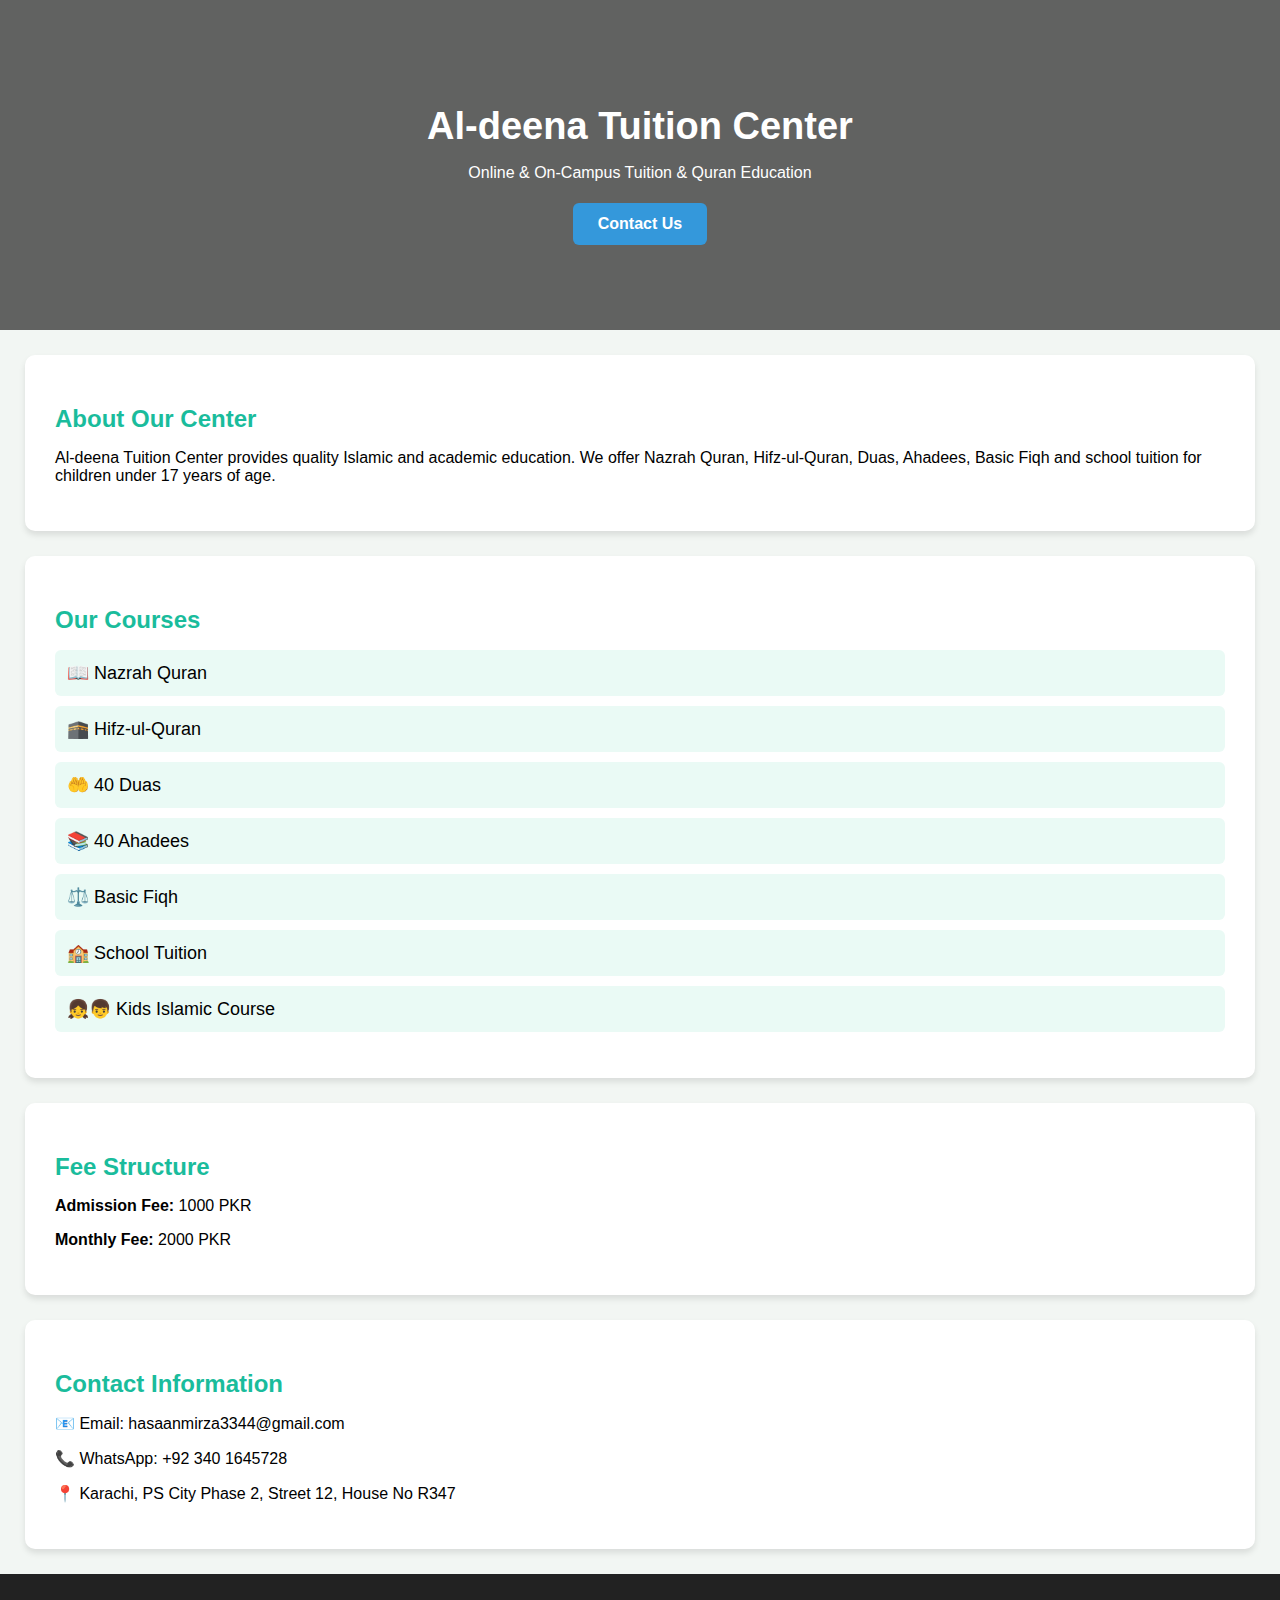
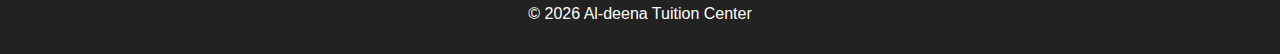
<file: project 2/index.html>
<!DOCTYPE html>
<html lang="en">
<head>
    <meta charset="UTF-8">
    <title>Al-deena Tuition Center</title>
    <link rel="stylesheet" href="style.css">
</head>
<body>

<!-- ================= HEADER ================= -->
<header class="hero">
    <h1>Al-deena Tuition Center</h1>
    <p>Online & On-Campus Tuition & Quran Education</p>

    <!-- BUTTONS -->
    <a href="https://wa.me/923401645728?text=Assalamualaikum%2C%20I%20want%20to%20get%20information%20about%20Al-Deena%20Tuition%20Center"
       target="_blank"
       class="btn btn-secondary">
        Contact Us
    </a>
</header>

<!-- ================= ABOUT ================= -->
<section>
    <h2>About Our Center</h2>
    <p>
        Al-deena Tuition Center provides quality Islamic and academic education.
        We offer Nazrah Quran, Hifz-ul-Quran, Duas, Ahadees, Basic Fiqh
        and school tuition for children under 17 years of age.
    </p>
</section>

<!-- ================= COURSES ================= -->
<section class="courses">
    <h2>Our Courses</h2>
    <ul>
        <li>📖 Nazrah Quran</li>
        <li>🕋 Hifz-ul-Quran</li>
        <li>🤲 40 Duas</li>
        <li>📚 40 Ahadees</li>
        <li>⚖️ Basic Fiqh</li>
        <li>🏫 School Tuition</li>
        <li>👧👦 Kids Islamic Course</li>
    </ul>
</section>

<!-- ================= FEES ================= -->
<section>
    <h2>Fee Structure</h2>
    <p><strong>Admission Fee:</strong> 1000 PKR</p>
    <p><strong>Monthly Fee:</strong> 2000 PKR</p>
</section>

<!-- ================= CONTACT INFO ================= -->
<section class="contact">
    <h2>Contact Information</h2>
    <p>📧 Email: hasaanmirza3344@gmail.com</p>
    <p>📞 WhatsApp: +92 340 1645728</p>
    <p>📍 Karachi, PS City Phase 2, Street 12, House No R347</p>
</section>

<!-- ================= FOOTER ================= -->
<footer>
    <p>© 2026 Al-deena Tuition Center</p>
</footer>

</body>
</html>
</file>
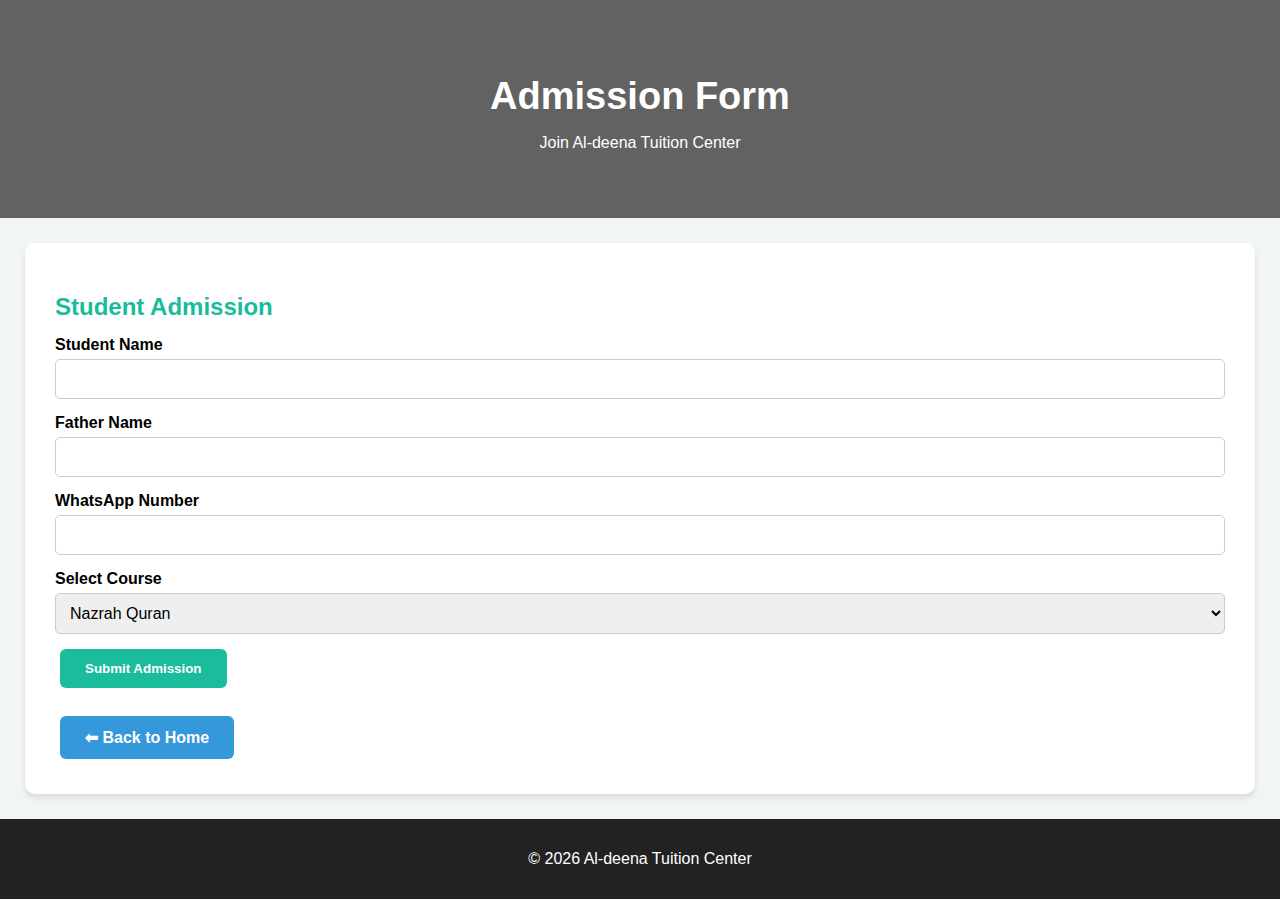
<file: project 2/admission.html>
<!DOCTYPE html>
<html lang="en">
<head>
    <meta charset="UTF-8">
    <title>Admission | Al-deena Tuition Center</title>
    <link rel="stylesheet" href="style.css">
</head>
<body>

<header class="hero small">
    <h1>Admission Form</h1>
    <p>Join Al-deena Tuition Center</p>
</header>

<section>
    <h2>Student Admission</h2>

    <form>
        <label>Student Name</label>
        <input type="text" required>

        <label>Father Name</label>
        <input type="text" required>

        <label>WhatsApp Number</label>
        <input type="text" required>

        <label>Select Course</label>
        <select>
            <option>Nazrah Quran</option>
            <option>Hifz-ul-Quran</option>
            <option>40 Duas</option>
            <option>40 Ahadees</option>
            <option>Basic Fiqh</option>
            <option>School Tuition</option>
        </select>

        <button class="btn" type="submit">Submit Admission</button>
    </form>

    <br>
    <a href="index.html" class="btn btn-secondary">⬅ Back to Home</a>
</section>

<footer>
    <p>© 2026 Al-deena Tuition Center</p>
</footer>

</body>
</html>
</file>
<file: project 2/style.css>
/* ================= BODY & GENERAL ================= */
body {
    margin: 0;
    font-family: Arial, sans-serif;
    background: #f2f6f3;
    transition: opacity 0.4s ease;
}

/* ================= HERO / HEADER ================= */
.hero {
    background: linear-gradient(rgba(0,0,0,0.6), rgba(0,0,0,0.6)),
    url('https://i.imgur.com/3ZQ3ZQp.jpg');
    background-size: cover;
    background-position: center;
    color: white;
    text-align: center;
    padding: 80px 20px;
}

.hero.small {
    padding: 50px 20px;
}

h1 {
    font-size: 38px;
    margin-bottom: 15px;
}

h2 {
    color: #1abc9c;
    margin-bottom: 15px;
}

/* ================= BUTTONS ================= */
.btn {
    display: inline-block;
    text-decoration: none;
    padding: 12px 25px;
    font-weight: bold;
    border-radius: 6px;
    margin: 5px;
    cursor: pointer;
    transition: all 0.3s ease;
    border: none;
}

/* Primary button - Take Admission */
.btn {
    background-color: #1abc9c; /* green */
    color: white;
}

.btn:hover {
    background-color: #159a82;
}

/* Secondary button - Contact Us */
.btn-secondary {
    background-color: #3498db; /* blue */
    color: white;
}

.btn-secondary:hover {
    background-color: #217dbb;
}

/* ================= SECTIONS ================= */
section {
    background: white;
    margin: 25px;
    padding: 30px;
    border-radius: 10px;
    box-shadow: 0 4px 6px rgba(0,0,0,0.1);
}

/* ================= COURSES LIST ================= */
.courses ul {
    list-style: none;
    padding: 0;
}

.courses li {
    background: #eafaf5;
    margin: 10px 0;
    padding: 12px;
    border-radius: 6px;
    font-size: 18px;
}

/* ================= FORM STYLING ================= */
form label {
    display: block;
    margin-top: 15px;
    font-weight: bold;
}

input, select, textarea {
    width: 100%;
    padding: 10px;
    margin-top: 5px;
    border-radius: 5px;
    border: 1px solid #ccc;
    font-size: 16px;
    box-sizing: border-box;
}

button[type="submit"] {
    background-color: #1abc9c;
    color: white;
    border: none;
    padding: 12px 25px;
    border-radius: 6px;
    font-weight: bold;
    cursor: pointer;
    margin-top: 15px;
}

button[type="submit"]:hover {
    background-color: #159a82;
}

/* ================= FOOTER ================= */
footer {
    background: #222;
    color: white;
    text-align: center;
    padding: 15px;
    margin-top: 25px;
}

/* ================= RESPONSIVE ================= */
@media (max-width: 768px) {
    .hero {
        padding: 60px 15px;
    }

    h1 {
        font-size: 32px;
    }

    section {
        margin: 15px;
        padding: 20px;
    }

    .btn {
        width: 80%;
        margin: 10px auto;
        display: block;
        text-align: center;
    }
}
</file>
